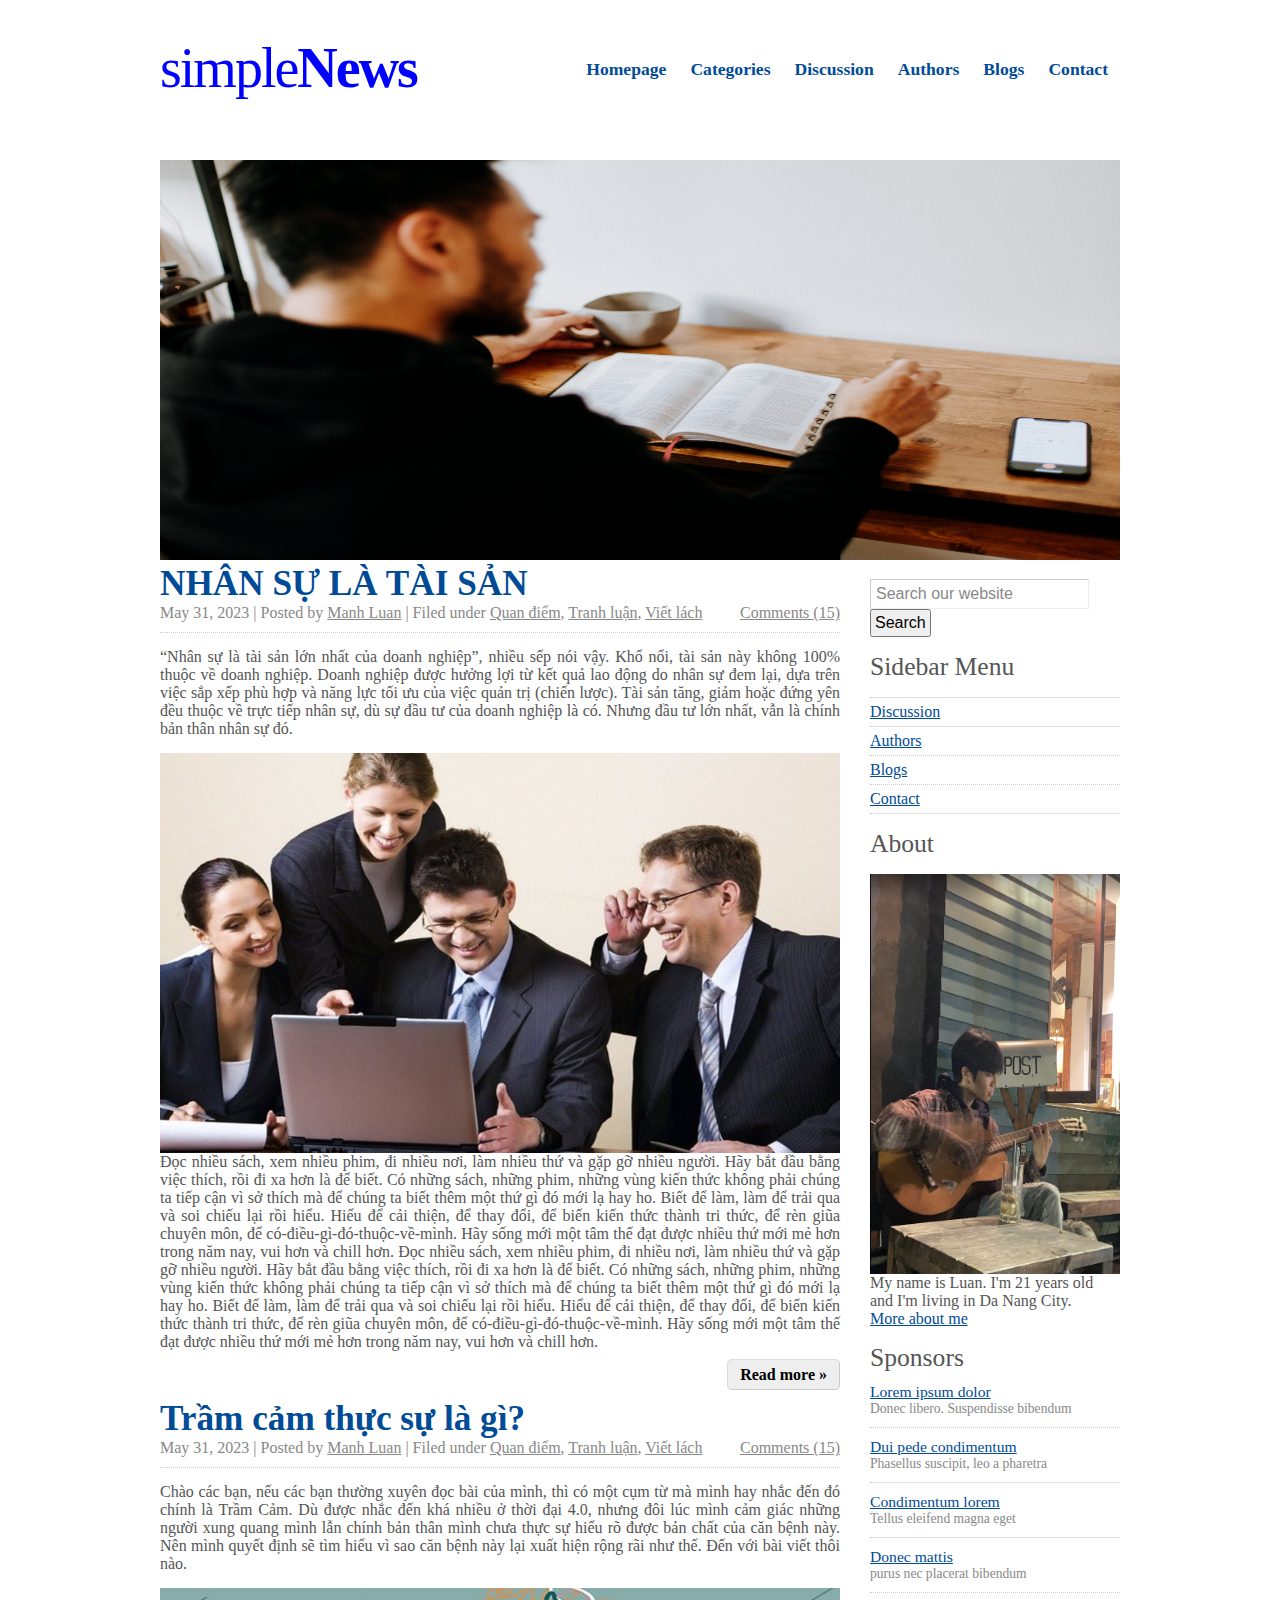
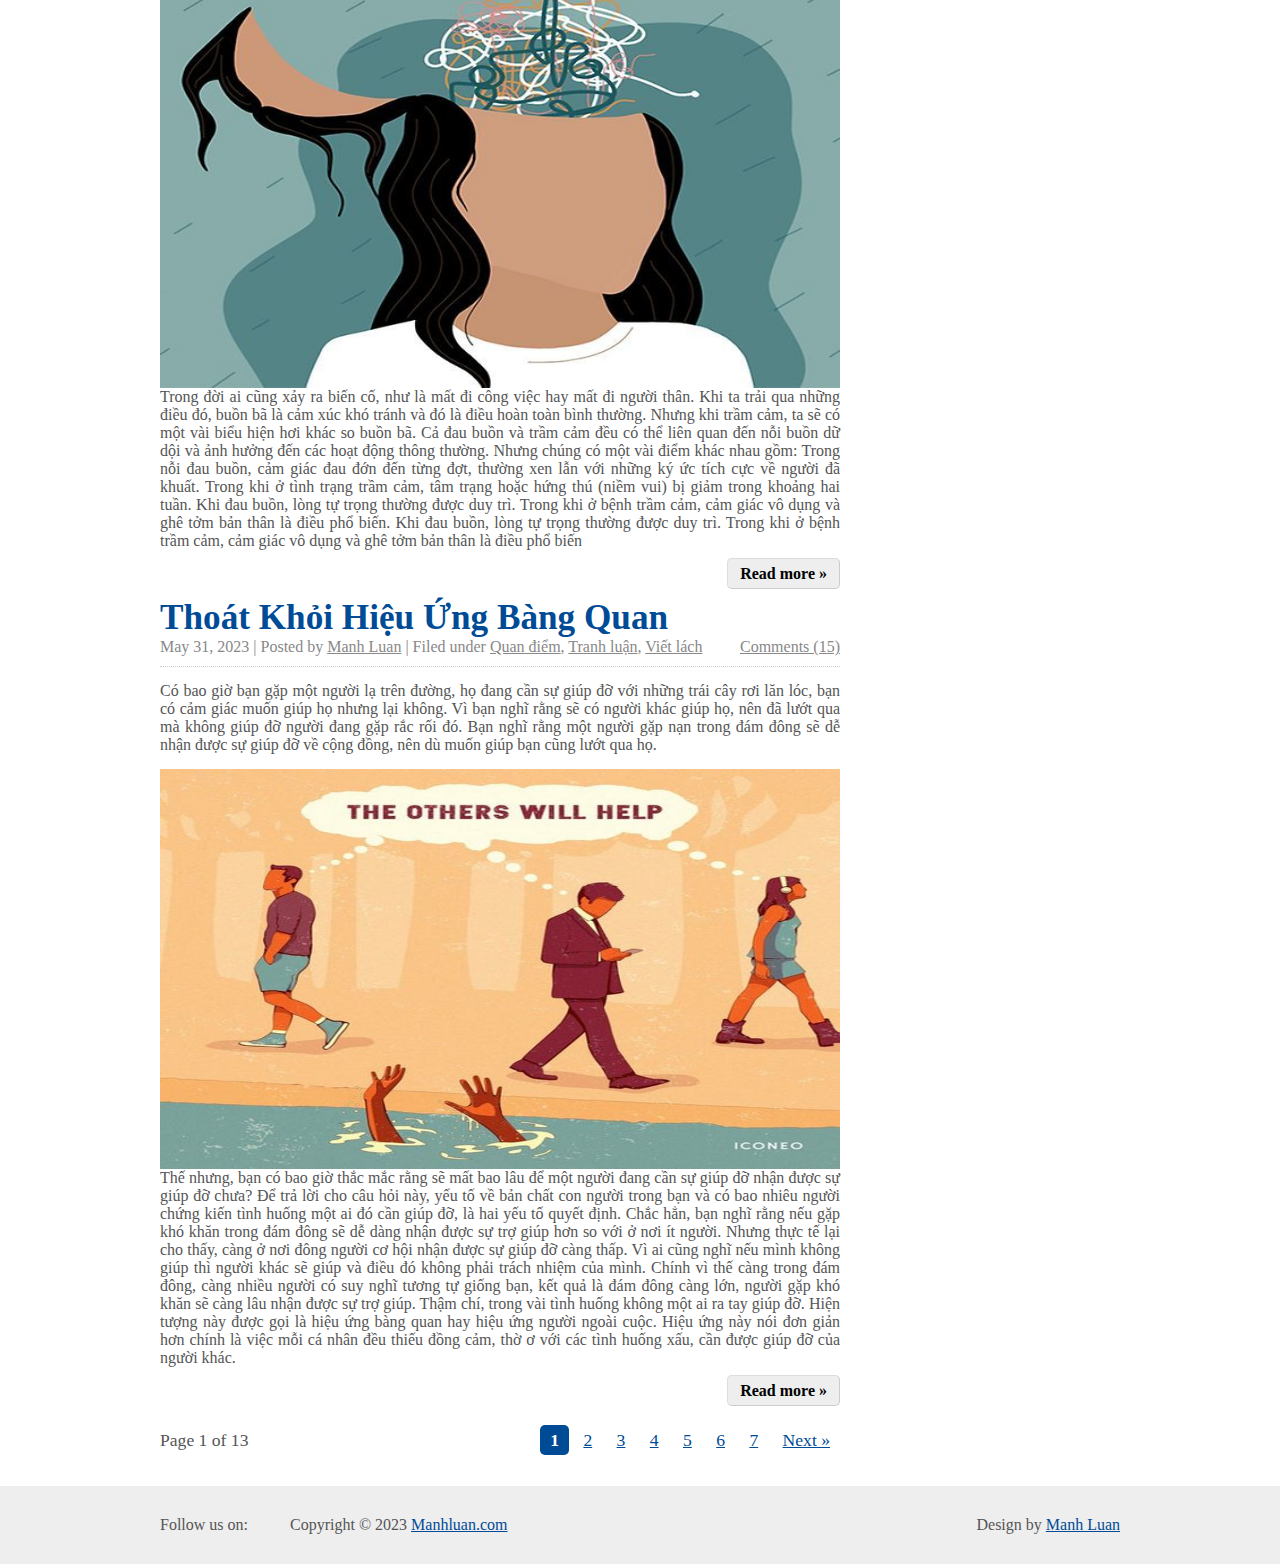
<file: Bai3/HTML/index.html>
<!DOCTYPE html>
<html lang="en">
<head>
    <meta charset="UTF-8">
    <meta http-equiv="X-UA-Compatible" content="IE=edge">
    <meta name="viewport" content="width=device-width, initial-scale=1.0">
    <title>Newspaper</title>
    <link rel="stylesheet" href="/Bai3/CSS/main.css">
    <link rel="stylesheet" href="/Bai3/CSS/skin.css">
    <link rel="stylesheet" href="https://cdnjs.cloudflare.com/ajax/libs/font-awesome/6.4.0/css/all.min.css" integrity="sha512-iecdLmaskl7CVkqkXNQ/ZH/XLlvWZOJyj7Yy7tcenmpD1ypASozpmT/E0iPtmFIB46ZmdtAc9eNBvH0H/ZpiBw==" crossorigin="anonymous" referrerpolicy="no-referrer" />
</head>
<body>
    <!-- START PAGE SOURCE -->
<div class="main"> 
    <div id="header" class="box">
     
      <h1 id="logo">simple<span>News</span></h1>
      <ul id="nav">
        <li class="current"><a href="index.html">Homepage</a></li>
        <li><a href="#">Categories</a></li>
        <li><a href="#">Discussion</a></li>
        <li><a href="#">Authors</a></li>
        <li><a href="#">Blogs</a></li>
        <li><a href="#">Contact</a></li>
      </ul>
    </div>
    <div id="section" class="box">
        <img src="/Bai3/IMAGE/readingbook.jpg" alt="">
        <div id="content">
          <ul class="articles box">
            <li>
              <h2><a href="#">NHÂN SỰ LÀ TÀI SẢN</a></h2>
              <div class="article-info box">
                <p class="f-right"><a href="#" class="comment">Comments (15)</a></p>
                <p class="f-left">May 31, 2023 | Posted by <a href="#">Manh Luan</a> | Filed under <a href="#">Quan điểm</a>, <a href="#">Tranh luận</a>, <a href="#">Viết lách</a></p>
              </div>
              <p>“Nhân sự là tài sản lớn nhất của doanh nghiệp”, nhiều sếp nói vậy. Khổ nổi, tài sản này không 100% thuộc về doanh nghiệp. Doanh nghiệp được hưởng lợi từ kết quả lao động do nhân sự đem lại, dựa trên việc sắp xếp phù hợp và năng lực tối ưu của việc quản trị (chiến lược). Tài sản tăng, giảm hoặc đứng yên đều thuộc về trực tiếp nhân sự, dù sự đầu tư của doanh nghiệp là có. Nhưng đầu tư lớn nhất, vẫn là chính bản thân nhân sự đó.</p>
              <p><img src="/Bai3/IMAGE/nhân sự.jpeg" alt="" class="f-left" />Đọc nhiều sách, xem nhiều phim, đi nhiều nơi, làm nhiều thứ và gặp gỡ nhiều người. Hãy bắt đầu bằng việc thích, rồi đi xa hơn là để biết. Có những sách, những phim, những vùng kiến thức không phải chúng ta tiếp cận vì sở thích mà để chúng ta biết thêm một thứ gì đó mới lạ hay ho. Biết để làm, làm để trải qua và soi chiếu lại rồi hiểu. Hiểu để cải thiện, để thay đổi, để biến kiến thức thành tri thức, để rèn giũa chuyên môn, để có-điều-gì-đó-thuộc-về-mình. Hãy sống mới một tâm thế đạt được nhiều thứ mới mẻ hơn trong năm nay, vui hơn và chill hơn. Đọc nhiều sách, xem nhiều phim, đi nhiều nơi, làm nhiều thứ và gặp gỡ nhiều người. Hãy bắt đầu bằng việc thích, rồi đi xa hơn là để biết. Có những sách, những phim, những vùng kiến thức không phải chúng ta tiếp cận vì sở thích mà để chúng ta biết thêm một thứ gì đó mới lạ hay ho. Biết để làm, làm để trải qua và soi chiếu lại rồi hiểu. Hiểu để cải thiện, để thay đổi, để biến kiến thức thành tri thức, để rèn giũa chuyên môn, để có-điều-gì-đó-thuộc-về-mình. Hãy sống mới một tâm thế đạt được nhiều thứ mới mẻ hơn trong năm nay, vui hơn và chill hơn.  </p>
              <p class="more"><a href="#">Read more &raquo;</a></p>
            </li>
            <li>
              <h2><a href="#">Trầm cảm thực sự là gì?</a></h2>
              <div class="article-info box">
                <p class="f-right"><a href="#" class="comment">Comments (15)</a></p>
                <p class="f-left">May 31, 2023 | Posted by <a href="#">Manh Luan</a> | Filed under <a href="#">Quan điểm</a>, <a href="#">Tranh luận</a>, <a href="#">Viết lách</a></p>
              </div>
              <p>Chào các bạn, nếu các bạn thường xuyên đọc bài của mình, thì có một cụm từ mà mình hay nhắc đến đó chính là Trầm Cảm. Dù được nhắc đến khá nhiều ở thời đại 4.0, nhưng đôi lúc mình cảm giác những người xung quang mình lẫn chính bản thân mình chưa thực sự hiểu rõ được bản chất của căn bệnh này. Nên mình quyết định sẽ tìm hiểu vì sao căn bệnh này lại xuất hiện rộng rãi như thế. Đến với bài viết thôi nào.</p>
              <p><img src="/Bai3/IMAGE/trầm cảm.jpg" alt="" class="f-right" />Trong đời ai cũng xảy ra biến cố, như là mất đi công việc hay mất đi người thân. Khi ta trải qua những điều đó, buồn bã là cảm xúc khó tránh và đó là điều hoàn toàn bình thường. Nhưng khi trầm cảm, ta sẽ có một vài biểu hiện hơi khác so buồn bã. Cả đau buồn và trầm cảm đều có thể liên quan đến nỗi buồn dữ dội và ảnh hưởng đến các hoạt động thông thường. Nhưng chúng có một vài điểm khác nhau gồm: Trong nỗi đau buồn, cảm giác đau đớn đến từng đợt, thường xen lẫn với những ký ức tích cực về người đã khuất. Trong khi ở tình trạng trầm cảm, tâm trạng hoặc hứng thú (niềm vui) bị giảm trong khoảng hai tuần. Khi đau buồn, lòng tự trọng thường được duy trì. Trong khi ở bệnh trầm cảm, cảm giác vô dụng và ghê tởm bản thân là điều phổ biến. Khi đau buồn, lòng tự trọng thường được duy trì. Trong khi ở bệnh trầm cảm, cảm giác vô dụng và ghê tởm bản thân là điều phổ biến</p>
              <p class="more"><a href="#">Read more &raquo;</a></p>
            </li>
            <li>
              <h2><a href="#">Thoát Khỏi Hiệu Ứng Bàng Quan</a></h2>
              <div class="article-info box">
                <p class="f-right"><a href="#" class="comment">Comments (15)</a></p>
                <p class="f-left">May 31, 2023 | Posted by <a href="#">Manh Luan</a> | Filed under <a href="#">Quan điểm</a>, <a href="#">Tranh luận</a>, <a href="#">Viết lách</a></p>
              </div>
              <p>Có bao giờ bạn gặp một người lạ trên đường, họ đang cần sự giúp đỡ với những trái cây rơi lăn lóc, bạn có cảm giác muốn giúp họ nhưng lại không. Vì bạn nghĩ rằng sẽ có người khác giúp họ, nên đã lướt qua mà không giúp đỡ người đang gặp rắc rối đó. Bạn nghĩ rằng một người gặp nạn trong đám đông sẽ dễ nhận được sự giúp đỡ về cộng đồng, nên dù muốn giúp bạn cũng lướt qua họ.</p>
              <p><img src="/Bai3/IMAGE/hiệu ứng.png" alt="" class="f-left" />Thế nhưng, bạn có bao giờ thắc mắc rằng sẽ mất bao lâu để một người đang cần sự giúp đỡ nhận được sự giúp đỡ chưa? Để trả lời cho câu hỏi này, yếu tố về bản chất con người trong bạn và có bao nhiêu người chứng kiến tình huống một ai đó cần giúp đỡ, là hai yếu tố quyết định. Chắc hẳn, bạn nghĩ rằng nếu gặp khó khăn trong đám đông sẽ dễ dàng nhận được sự trợ giúp hơn so với ở nơi ít người. Nhưng thực tế lại cho thấy, càng ở nơi đông người cơ hội nhận được sự giúp đỡ càng thấp. Vì ai cũng nghĩ nếu mình không giúp thì người khác sẽ giúp và điều đó không phải trách nhiệm của mình. Chính vì thế càng trong đám đông, càng nhiều người có suy nghĩ tương tự giống bạn, kết quả là đám đông càng lớn, người gặp khó khăn sẽ càng lâu nhận được sự trợ giúp. Thậm chí, trong vài tình huống không một ai ra tay giúp đỡ. Hiện tượng này được gọi là hiệu ứng bàng quan hay hiệu ứng người ngoài cuộc. Hiệu ứng này nói đơn giản hơn chính là việc mỗi cá nhân đều thiếu đồng cảm, thờ ơ với các tình huống xấu, cần được giúp đỡ của người khác.</p>
              <p class="more"><a href="#">Read more &raquo;</a></p>
            </li>
          </ul>
          <div class="pagination box">
            <p class="f-right"> <a href="#" class="current">1</a> <a href="#">2</a> <a href="#">3</a> <a href="#">4</a> <a href="#">5</a> <a href="#">6</a> <a href="#">7</a> <a href="#">Next &raquo;</a> </p>
            <p class="f-left">Page 1 of 13</p>
          </div>
        </div>
        <div id="aside">
            <form action="#" method="get" id="search">
              <p>
                <input type="text" size="20" class="input-text" value="Search our website" onfocus="if(this.value=='Search our website') this.value=''" />
                <input type="submit" value="Search" class="input-submit" />
              </p>
            </form>
            <h3>Sidebar Menu</h3>
            <ul class="menu">
              <li><a href="#">Discussion</a></li>
              <li><a href="#">Authors</a></li>
              <li><a href="#">Blogs</a></li>
              <li><a href="#">Contact</a></li>
            </ul>
            <h3>About</h3>
            <p class="box"> <img src="/Bai3/IMAGE/manhluan.png" alt="" class="f-left" /> My name is Luan. I'm 21 years old and I'm living in Da Nang City.<br />
              <a href="#">More about me</a> </p>
            <h3 class="nomb">Sponsors</h3>
            <ul class="sponsors">
              <li><a href="#">Lorem ipsum dolor</a><br />
                Donec libero. Suspendisse bibendum</li>
              <li><a href="#">Dui pede condimentum</a><br />
                Phasellus suscipit, leo a pharetra</li>
              <li><a href="#">Condimentum lorem</a><br />
                Tellus eleifend magna eget</li>
              <li><a href="#">Donec mattis</a><br />
                purus nec placerat bibendum</li>
            </ul>
          </div>
        </div>
      </div>
      <div id="footer">
        <div class="main box">
          <p class="f-right t-right">Design by <a href="#">Manh Luan</a></p>
          <p class="f-left">
            Follow us on:
            <a href="#" class="social-icon"><i class="fab fa-facebook"></i></a>
            <a href="#" class="social-icon"><i class="fab fa-twitter"></i></a>
            <a href="#" class="social-icon"><i class="fab fa-instagram"></i></a>
          </p>
          <p class="f-left">Copyright &copy;&nbsp;2023 
            <a href="#">Manhluan.com</a>
          </p>
        </div>
      </div>
</body>
</html>
</file>
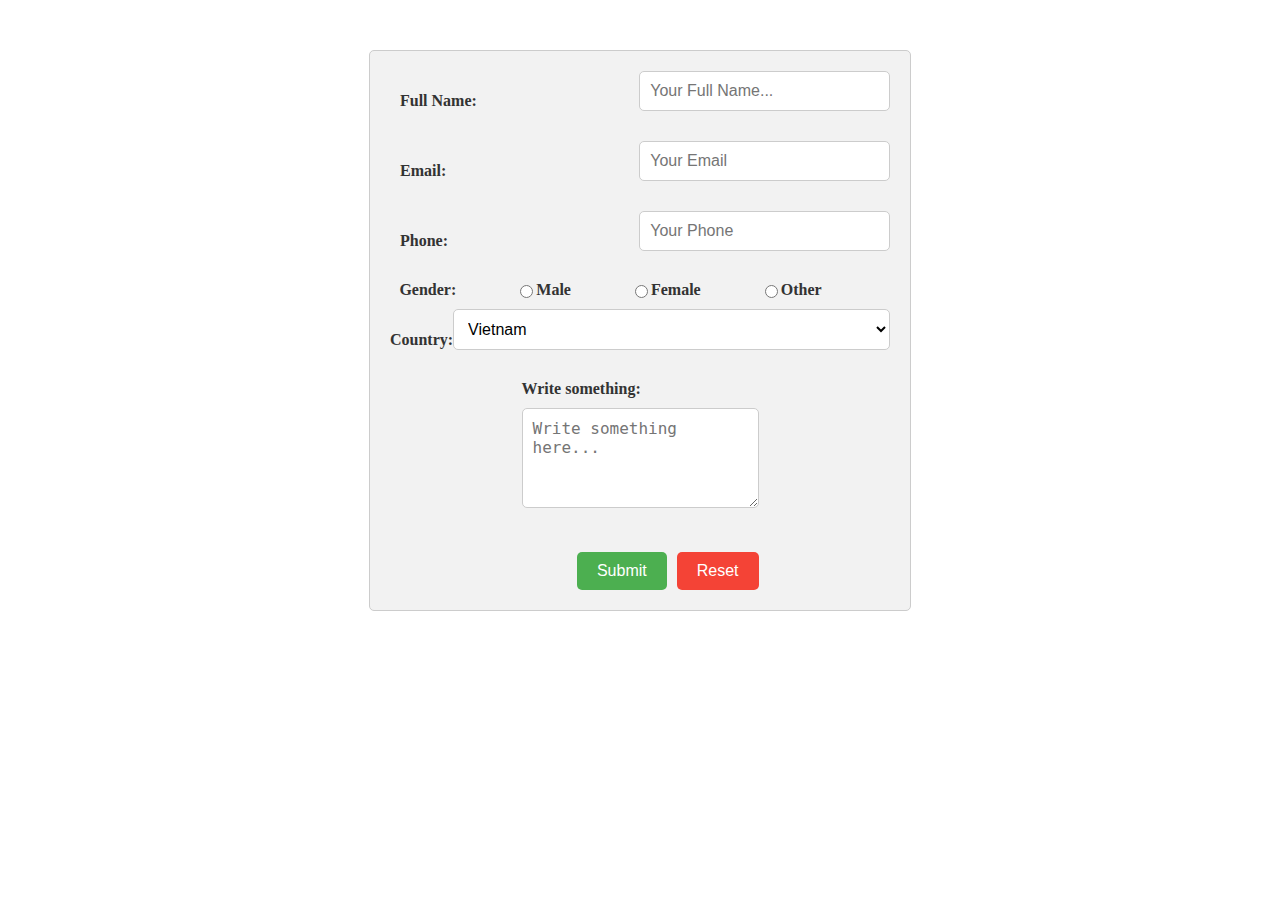
<file: Bai4/HTML/index.html>
<!DOCTYPE html>
<html lang="en">
<head>
    <meta charset="UTF-8">
    <meta http-equiv="X-UA-Compatible" content="IE=edge">
    <meta name="viewport" content="width=device-width, initial-scale=1.0">
    <title>Document</title>
    <link rel="stylesheet" href="/Bai4/CSS/Style.css">
    
</head>
<body>
	<form>
		<label for="full-name">
			<span>Full Name:</span>
			<input type="text" id="full-name" name="full-name" placeholder="Your Full Name..." required>
		</label>

		<label for="email">
			<span>Email:</span>
			<input type="text" id="email" name="email" placeholder="Your Email" required>
		</label>

		<label for="phone">
			<span>Phone:</span>
			<input type="text" id="phone" name="phone" placeholder="Your Phone" required>
		</label>

		<div class="gender">
			<label>
				Gender:
			</label>
			<label>
				<input type="radio" name="gender" value="male" required> Male
			</label>
			<label>
				<input type="radio" name="gender" value="female" required> Female
			</label>
			<label>
				<input type="radio" name="gender" value="other" required> Other
			</label>
		</div>

		<label for="country">
			Country:
			<select id="country" name="country">
				<option value="Vietnam">Vietnam</option>
				<option value="USA">USA</option>
				<option value="Japan">Japan</option>
				<option value="Korea">Korea</option>
			</select>
		</label>

		<div class="comment">
			<label>
				Write something:
			</label>
			<textarea id="comment" name="comment" placeholder="Write something here..."></textarea>
		<div class="buttons">
				<button type="submit">Submit</button>
				<button type="reset">Reset</button>
			</div>
	</form>
</body>
</html>
</file>
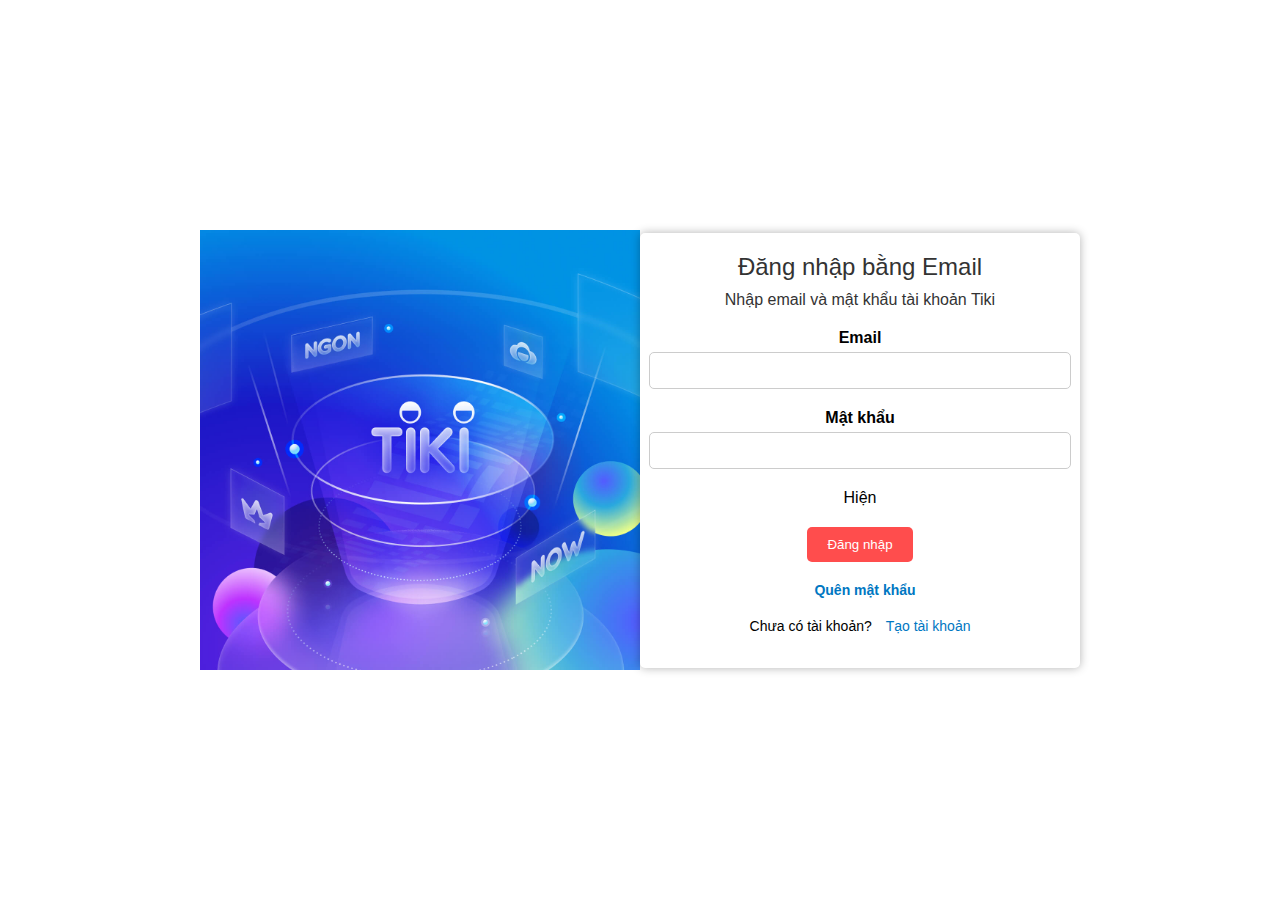
<file: Bai5/HTML/index.html>
<!DOCTYPE html>
<html lang="en">
<head>
    <meta charset="UTF-8">
    <meta http-equiv="X-UA-Compatible" content="IE=edge">
    <meta name="viewport" content="width=device-width, initial-scale=1.0">
    <title>Document</title>
    <link rel="stylesheet" href="/Bai5/CSS/style.css">
</head>
<body>
    <div class="container">
        <div class="container">
            <div class="img-container">
              <img src="/Bai5/IMAGE/tiki.jpg" alt="Image">
            </div>
        <div class="form-container">
          <h1>Đăng nhập bằng Email</h1>
          <h2>Nhập email và mật khẩu tài khoản Tiki</h2>
          <form>
            <label for="email">Email</label>
            <input type="email" id="email" name="email" required>
            <label for="password">Mật khẩu</label>
            <input type="password" id="password" name="password" required>
            <span class="toggle-password">Hiện</span>
            <button type="submit">Đăng nhập</button>
          </form>
          <h3><a href="#">Quên mật khẩu</a></h3>
          <p>Chưa có tài khoản? <a href="#">Tạo tài khoản</a></p>
          
        </div>
      </div>
</body>
    </html>
</file>
<file: Bai3/CSS/main.css>
blockquote, body, button, code, dd, div, dl, dt, fieldset, form, h1, h2, h3, h4, h5, h6, img, legend, li, ol, p, pre, td, th, ul {
	margin:0;
	padding:0;
	border:0;
	vertical-align:baseline;
}
address, blockquote, dl, fieldset, form, h1, h2, h3, h4, h5, h6, ol, p, table, ul {
	margin:15px 0;
}

h1 {
	font-size:300%;
	font-weight:normal;
}
h2 {
	font-size:220%;
	font-weight:bold;
}
h3 {
	font-size:160%;
	font-weight:normal;
}
h4, h5, h6 {
	font-size:130%;
	font-weight:bold;
}
form ul {
	list-style:none;
}
form li {
	display:block;
	padding-bottom:7px;
}
form li label {
	display:block;
	padding-bottom:3px;
}
input, select, textarea {
	font-size:100%;
	font-family:"arial", sans-serif;
}
table.table {
	border-collapse:collapse;
	border-spacing:0;
}
table.table th, table.table td {
	padding:7px 10px;
}
table.table th {
	font-weight:bold;
}
ul.ul {
	margin-left:20px;
	list-style:none;
}
ul.ul li {
	padding-left:15px;
	
}
ul.ul ul {
	margin:0 0 0 20px;
	list-style:none;
}
img.f-left {
	margin-right:15px;
}
img.f-right {
	margin-left:15px;
}
.main {
	width:960px;
	margin:0 auto;
}
#header {
	position:relative;
	height:140px;
	overflow:hidden;
	
}
#header #logo {
	position:absolute;
	top:40px;
	left:0;
	margin:0;
	font-size:350%;
	line-height:1;
	letter-spacing:-2px;
	font-weight:normal;
}
#header #logo span {
	font-weight:bold;
}
#header #nav {
	position:absolute;
	top:38px;
	right:0;
	list-style:none;
	font-size:110%;
}
#header #nav li {
	display:inline;
}
#header #nav li a {
	display:block;
	float:left;
	padding:6px 12px;
	font-weight:bold;
	text-decoration:none;
}
#header #nav li a:hover {
	text-decoration:underline;
}
#header #nav li.current a {
	border-radius:5px;
	-webkit-border-radius:5px;
	-moz-border-radius:5px;
	text-decoration:none;
}
#section {
	overflow:hidden;
	padding:20px 0;
}
#content {
	float:left;
	width:680px;
	text-align:justify;
}
.articles {
	margin:0;
	list-style:none;
}
.articles h2 {
	margin:0;
}
.articles h2 a {
	text-decoration:none;
}
.articles .article-info {
	padding-bottom:10px;
}
.articles .article-info .comment {
	padding-left:18px;
	
}
.articles .article-info p {
	margin:0;
}
.gallery li {
	display:block;
	float:left;
	margin-right:10px;
}
.pagination {
	font-size:110%;
}
.pagination a {
	padding:5px 10px;
}
.pagination a.current {
	border-radius:5px;
	-webkit-border-radius:5px;
	-moz-border-radius:5px;
	text-decoration:none;
	font-weight:bold;
}
.more {
	text-align:right;
}
.more a {
	border-radius:5px;
	-webkit-border-radius:5px;
	-moz-border-radius:5px;
	padding:6px 12px;
	text-decoration:none;
	font-weight:bold;
}
#aside {
	float:right;
	width:250px;
}
.menu {
	list-style:none;
}
.menu li {
	display:inline;
}
.menu li a {
	display:block;
	padding:5px 0;
}
.menu li.current a {
	font-weight:bold;
	text-decoration:none;
}
.sponsors {
	margin:0;
	list-style:none;
	font-size:85%;
}
.sponsors li {
	padding:10px 0;
}
.sponsors li a {
	font-size:115%;
}
#footer {
	padding:30px 0;
}
#footer p {
	margin:0;
}
.box {
	min-height:1px;
	_height:1%;
}

img {
	width: 100%;
	height: 400px;
  }
.box:after {
	display:block;
	visibility:hidden;
	clear:both;
	line-height:0;
	font-size:0;
	content:".";
}
.fix {
	float:none;
	clear:both;
	width:0;
	height:0;
	margin:0;
	padding:0;
	border:0;
	line-height:0;
	font-size:0;
}
.f-left {
	float:left !important;
}
.f-right {
	float:right !important;
}
.t-left {
	text-align:left !important;
}
.t-center {
	text-align:center !important;
}
.t-right {
	text-align:right !important;
}
.t-justify {
	text-align:justify !important;
}
.va-top {
	vertical-align:top !important;
}
.va-middle {
	vertical-align:middle !important;
}
.va-bottom {
	vertical-align:bottom !important;
}
.nom {
	margin:0 !important;
}
.nomt {
	margin-top:0 !important;
}
.nomb {
	margin-bottom:0 !important;
}
.hidden {
	position:absolute;
	left:-1000em;
	top:auto;
	width:1px;
	height:1px;
	overflow:hidden;
}
.noscreen {
	display:none;
}
.input-text {
	padding:5px;
}
.input-submit {
	padding:3px;
}
</file>
<file: Bai3/CSS/skin.css>
body {
	background-color:#FFF;
	color:#555;
}
a {
	color:#004B96;
}
a:hover, a:active, a:focus {
	color:#0065C8;
}
h1 {
	color:#004B96;
}
h2 {
	color:#004B96;
}
table.table {
	border:1px solid #CCC;
}
table.table th, table.table td {
	border:1px solid #CCC;
}
table.table th {
	border-bottom:3px solid #004B96;
	color:#004B96;
}
table.table tr.even td {
	background-color:#E6F3FF;
}
#header #logo {
	color:blue;
}
#header #nav li a {
	color: #bbb currentColor;
}
#header #nav li a:hover {
	text-decoration:underline;
}
#header #nav li.current a {
	background-color:#FFF;
	color:#004B96;
}
.articles .article-info {
	border-bottom:1px dotted #CCC;
	color:#888;
}
.articles .article-info a {
	color:#888;
}
.articles .article-info a:hover {
	color:#555;
}
.pagination a.current {
	background-color:#004B96;
	color:#FFF;
}
.more a {
	border:1px solid #DDD;
	border-right:1px solid #CCC;
	border-bottom:1px solid #CCC;
	background-color:#EEE;
	color:#000;
}
.more a:hover {
	background-color:#FFF;
	color:#004B96;
}
.menu {
	border-top:1px dotted #CCC;
}
.menu li a {
	border-bottom:1px dotted #CCC;
}
.menu li.current a {
	color:#555;
}
.sponsors {
	color:#888;
}
.sponsors li {
	border-bottom:1px dotted #CCC;
}
#footer {
	background-color:#EEE;
}
.input-text {
	border:1px solid #CCC;
	border-right:1px solid #EEE;
	border-bottom:1px solid #EEE;
	color:#888;
}
.social-icon {
	display: inline-block;
	margin-left: 10px;
	color: #555;
	transition: all 0.3s ease-in-out;
  }
  
  .social-icon:hover {
	color: #4267B2;
  }
</file>
<file: Bai4/CSS/Style.css>
form {
    display: flex;
    flex-direction: column;
    align-items: center;
    margin: 50px auto;
    padding: 20px;
    border: 1px solid #ccc;
    border-radius: 5px;
    max-width: 500px;
    background-color: #f2f2f2;
}

label {
    margin-bottom: 10px;
    font-weight: bold;
    color: #333;
    display: flex;
    align-items: center;
    width: 100%;
}

label span {
    margin-left: 10px;
    display: inline-block;
    width: 100%;
}

input[type=text], select, textarea {
    padding: 10px;
    margin-bottom: 20px;
    border: 1px solid #ccc;
    border-radius: 5px;
    width: 100%;
    box-sizing: border-box;
    font-size: 16px;
    background-color: #fff;
}

textarea {
    height: 100px;
}

.gender {
    display: flex;
    align-items: center;
    margin-bottom: 0px;
}

.gender label {
    margin-right: 59px;
}

.comment label {
    display: block;
    margin-bottom: 10px;
    font-weight: bold;
    color: #333;
}

.comment textarea {
    width: 100%;
}

.buttons {
    display: flex;
    justify-content: flex-end;
    align-items: center;
    margin-top: 20px;
    width: 100%;
}

.buttons button {
    padding: 10px 20px;
    margin-left: 10px;
    border: none;
    border-radius: 5px;
    font-size: 16px;
    cursor: pointer;
}

.buttons button[type=submit] {
    background-color: #4CAF50;
    color: white;
}

.buttons button[type=reset] {
    background-color: #f44336;
    color: white;
}
</file>
<file: Bai5/CSS/style.css>
body {
    margin: 0;
    padding: 0;
    font-family: sans-serif;
  }
  .img-container {
    display: flex;
    justify-content: center;
    align-items: center;
  }
  
  .img-container img {
    max-width: 100%;
    height: 440px;
  }
  .container {
    display: flex;
    justify-content: center;
    align-items: center;
    height: 100vh;
  }
  .form-container {
    width: 400px;
    padding: 20px;
    background-color: #fff;
    box-shadow: 0 0 10px rgba(0, 0, 0, 0.3);
    border-radius: 5px;
    text-align: center;
  }
  .form-container h1,
  .form-container h2 {
    margin: 0;
    font-weight: normal;
    color: #333;
  }
  .form-container h1 {
    margin-bottom: 10px;
    font-size: 24px;
  }
  .form-container h2 {
    margin-bottom: 20px;
    font-size: 16px;
  }
  .form-container form {
    display: flex;
    flex-direction: column;
    align-items: center;
  }
  .form-container label {
    font-weight: bold;
    margin-bottom: 5px;
  }
  .form-container input[type="email"],
  .form-container input[type="password"] {
    padding: 10px;
    border: 1px solid #ccc;
    border-radius: 5px;
    margin-bottom: 20px;
    width: 100%;
  }
  .form-container .toggle-password {
    margin-bottom: 20px;
    cursor: pointer;
  }
  .form-container button[type="submit"] {
    background-color:#ff4d4d;
    color: #fff;
    border: none;
    border-radius: 5px;
    padding: 10px 20px;
    cursor: pointer;
  }
  .form-container h3,
  .form-container p {
    margin-top: 20px;
    font-size: 14px;
  }
  .form-container a {
    text-decoration: none;
    color: #0077c2;
    margin-left: 10px;
  }
</file>
